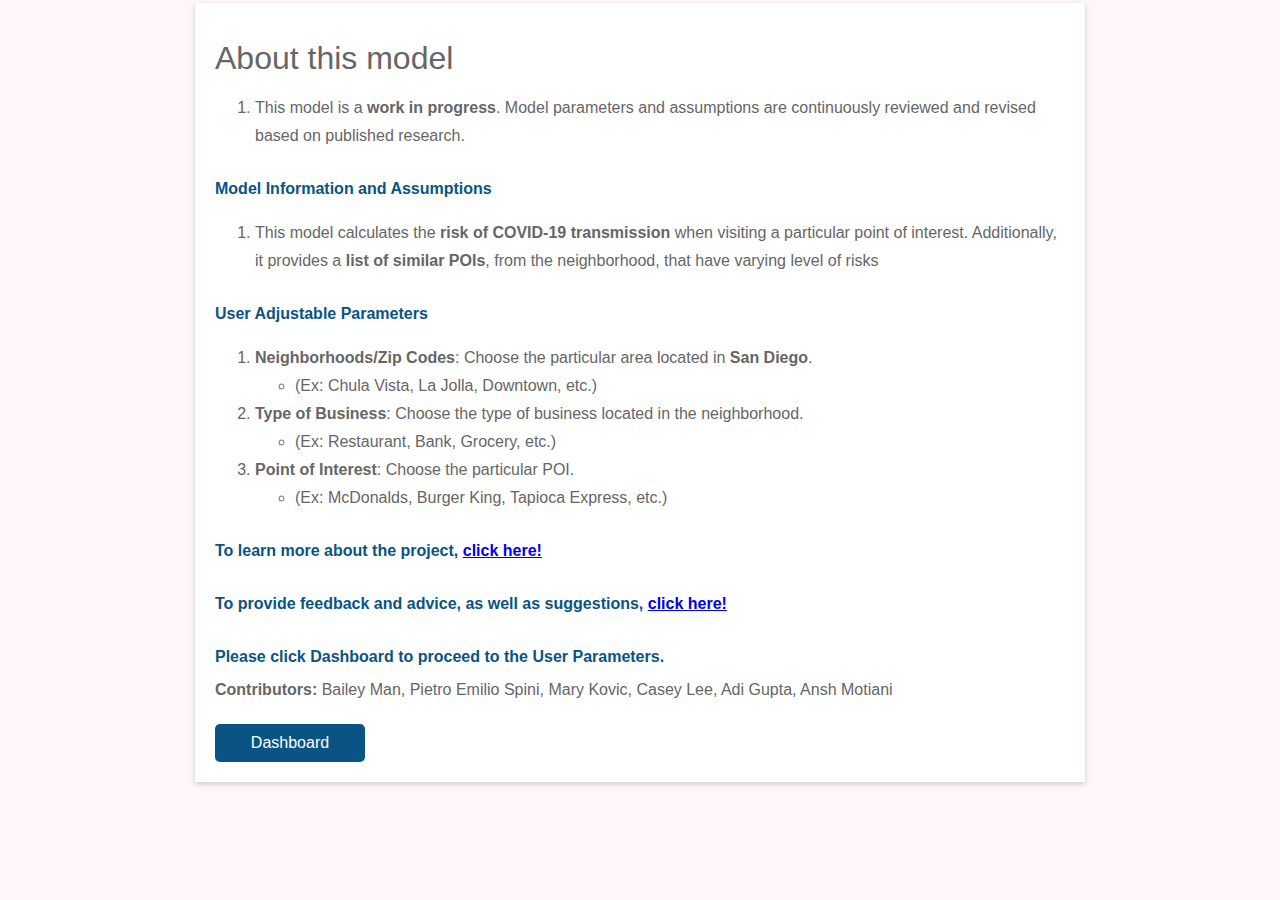
<file: index.html>
<!DOCTYPE html>
<!-- saved from url=(0046)https://covid19abmdash.web.app/html/about.html -->
<html>

<head>
    <meta http-equiv="Content-Type" content="text/html; charset=UTF-8">
    <title>About this Model</title>
    <!--Open Sans from Google fonts-->
    <link href="./disclaimerPage_files/css" rel="stylesheet" type="text/css">
    <link href="./disclaimerPage_files/css(1)" rel="stylesheet">
    <link href="./disclaimerPage_files/model.css" rel="stylesheet">
    <style>
        body {
            background-color: #fff7f7;
            background-image: url("https://www.transparenttextures.com/patterns/cartographer.png");
        }
    </style>
</head>

<body id="main" style="position: relative;">
    <span style="position: relative; z-index: 1;"></span>
    <div style="height: 70%; width: 70%; margin: 0px auto; position: relative; z-index: 1;">
        <div class="testbox">
            <form>


                <h1> About this model </h1>
                <ol>

                    <li> This model is a <b>work in progress</b>. Model parameters and assumptions are continuously
                        reviewed and revised based on published research.</li>

                </ol>
                <div>
                    <h4> <b> Model Information and Assumptions</b></h4>
                    <ol>
                        <li>This model calculates the <b>risk of COVID-19 transmission</b> when visiting a particular
                            point of interest. Additionally, it provides a <b>list of similar POIs</b>, from the
                            neighborhood, that have varying level of risks</li>

                    </ol>
                </div>

                <div>
                    <h4> <b> User Adjustable Parameters</b></h4>
                    <ol>
                        <li>
                            <b>Neighborhoods/Zip Codes</b>: Choose the particular area located in <b>San Diego</b>.
                            <ul>
                                <li>(Ex: Chula Vista, La Jolla, Downtown, etc.)</li>
                            </ul>
                        </li>
                        <li>
                            <b>Type of Business</b>: Choose the type of business located in the neighborhood.
                            <ul>
                                <li>(Ex: Restaurant, Bank, Grocery, etc.)</li>
                            </ul>
                        </li>
                        <li>
                            <b>Point of Interest</b>: Choose the particular POI.
                            <ul>
                                <li>(Ex: McDonalds, Burger King, Tapioca Express, etc.)</li>
                            </ul>
                        </li>

                    </ol>
                </div>

                <div>
                    <h4> <b> To learn more about the project, <a href="COVID_Brief.pdf" download=""> click here! </a>
                        </b></h4>
                </div>
                <div>
                    <h4> <b> To provide feedback and advice, as well as suggestions, <a
                                href="https://forms.gle/41QbjsZFu5zdubu77" download=""> click here! </a> </b></h4>
                </div>
                <div>
                    <h4> <b id="message">Please click Dashboard to proceed to the User Parameters.</b></h4>
                </div>
                <p><b>Contributors:</b> Bailey Man, Pietro Emilio Spini, Mary Kovic, Casey Lee, Adi Gupta, Ansh Motiani
                </p>


                <button type="button" onclick="window.location.href='dash.html'"
                    class="btn-outline-mdb-color btn-lg waves-effect hvr-radial-out "
                    style="margin: auto; margin-top:20px;" id="proceed">Dashboard</button>
                <script>
                    var btn = document.getElementById('proceed');
                    var message = document.getElementById('message');

                    if (sessionStorage.nxtpage == 'simulate') {
                        btn.innerHTML = "Dashboard";
                        message.innerHTML += "Please click Dashboard to proceed to the User Parameters."
                    };

                </script>
            </form>
        </div>
    </div>
    <span style="position: relative; z-index: 1;"></span>

    <script style="position: relative; z-index: 1;">

    </script><span style="position: relative; z-index: 1;">


</body>

</html>
</file>
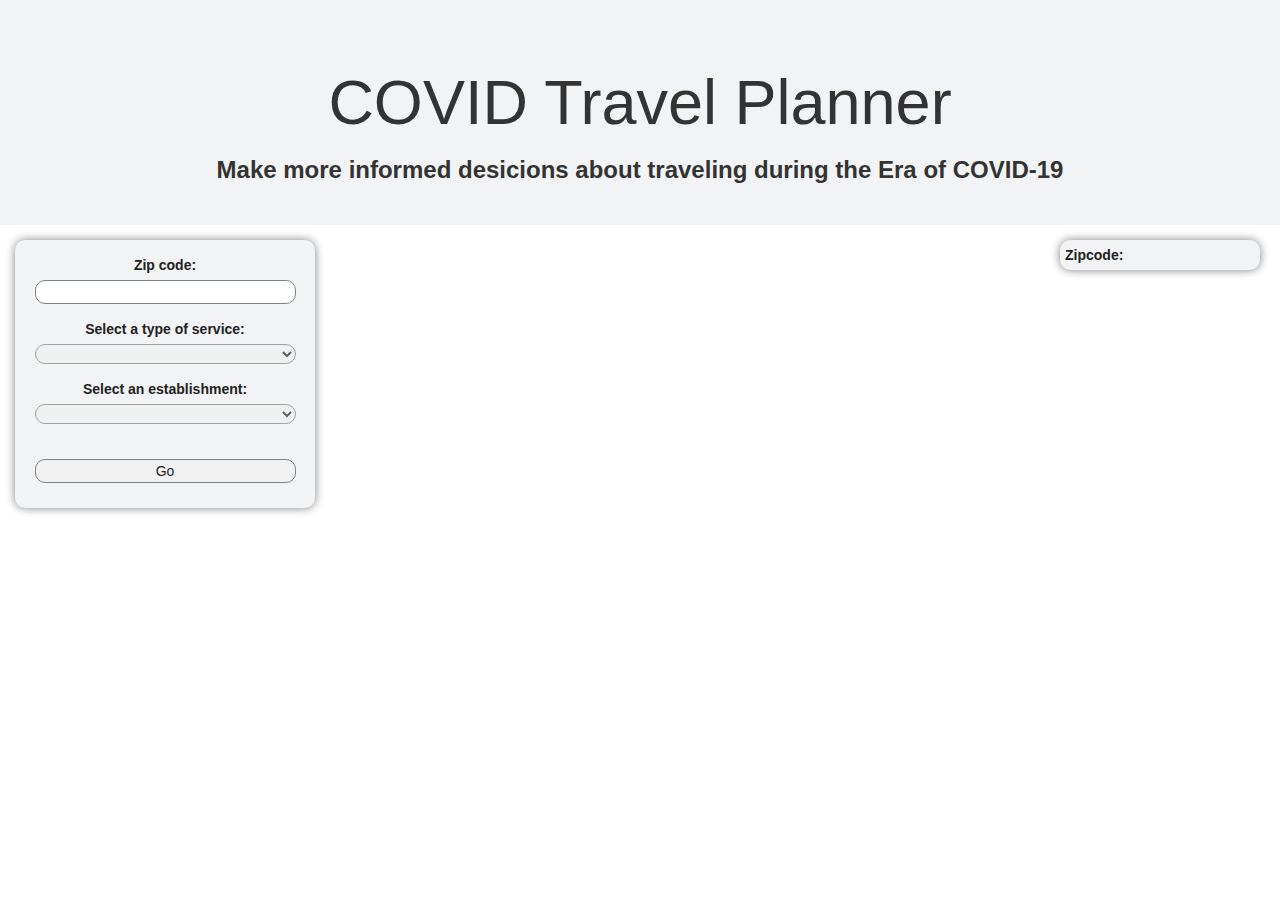
<file: dash.html>
<!DOCTYPE html>
<html>

<head>
    <meta charset="utf-8">
    <meta name="viewport" content="width=device-width, initial-scale=1.0">
    <title>COVID Data Challenge</title>
    <link rel="stylesheet" href="style.css">
    <link rel="stylesheet" href="https://maxcdn.bootstrapcdn.com/bootstrap/3.4.1/css/bootstrap.min.css">

    <!-- MapBox API-->
    <script src='https://api.mapbox.com/mapbox-gl-js/v1.12.0/mapbox-gl.js'></script>
    <link href='https://api.mapbox.com/mapbox-gl-js/v1.12.0/mapbox-gl.css' rel='stylesheet' />
</head>

<body>

    <div class="jumbotron text-center" style="margin:0; height: 25vh; background: #f2f3f4;">
        <h1>COVID Travel Planner</h1>
        <h3><b>Make more informed desicions about traveling during the Era of COVID-19</b></h3>
        <br>
    </div>

    <div id="map" style="height: 75vh"></div>
    <div class='hover-on-map' style="right: 5px; width: 200px;">

        <div><strong>Zipcode:</strong> <span id='z_code'></span></div>
        <!--<div><strong>Business Name:</strong> <span id='b_name'></span></div>
            <div><strong>Neighborhood:</strong> <span id='n_name'></span></div>
        <div><strong>% COVID Risk:</strong> <span id='t_risk'></span></div>-->
    </div>

    <form class="hover-on-map" style="text-align: center; width: 300px;">
        <!--ZIP-->
        <div class="form-group" style="padding: 10px 0 0 0;">
            <label for="source-zip">Zip code:</label>
            <input type="text" id="source-zip" class="input" name="source-zip" value="" onchange="enable_type();"
                onkeypress="enable_type()"><br>
        </div>

        <!--TYPE at Source Zip-->
        <div class="form-group">
            <label for="type-dropdown">Select a type of service:</label><br>
            <select id="type-dropdown" class="input" disabled="disabled" onchange="enable_POI(); ">
                <option></option>
            </select><br>
        </div>

        <!--POIs at Source Zip & Type-->
        <div class="form-group">
            <label for="POI-dropdown">Select an establishment:</label><br>
            <select id="POI-dropdown" class="input" disabled="disabled" onchange="enable_submit()">
                <option></option>
            </select><br>
        </div>

        <!--SUBMIT Button-->
        <br><input id="submit" type="button" class="input" value="Go" disabled="disabled"
            onclick="calculate_risk_comparison()" /><br><br>
    </form>

    <div id="POI-card-container" class="hover-on-map; width: auto;">
        <div id=" POI-card-container-overlay">
            <table id="POI-table">
            </table>
        </div>
    </div>
    <script>
        // TO MAKE THE MAP APPEAR YOU MUST
        // ADD YOUR ACCESS TOKEN FROM
        // https://account.mapbox.com
        mapboxgl.accessToken = 'pk.eyJ1IjoibGVlam9vbmd5aW4iLCJhIjoiY2tnMjJkcThtMDQxcTJyb2ZhdW5iNmNhbyJ9.aBnUh9rFi_f0tDP1LrgJIg';
        var map = new mapboxgl.Map({
            container: 'map',
            style: 'mapbox://styles/mapbox/streets-v11',
            center: [-117.161087, 32.715736],
            zoom: 9
        });
        var hoveredStateId = null;
        // Variables for the info box on the topleft of map
        var z_Display = document.getElementById('z_code');
        //var b_Display = document.getElementById('b_name');
        //var t_Display = document.getElementById('t_risk');
        var z_input = document.getElementById('source-zip');

        map.on('load', function () {
            map.addSource('zipcodes', {
                'type': 'geojson',
                'data': 'ca_california_zip_codes_geo.min.json',
                'generateId': true
                //'data': 'https://docs.mapbox.com/mapbox-gl-js/assets/us_states.geojson'
            });

            // The feature-state dependent fill-opacity expression will render the hover effect
            // when a feature's hover state is set to true.
            map.addLayer({
                'id': 'state-fills',
                'type': 'fill',
                'source': 'zipcodes',
                'layout': {},
                'paint': {
                    'fill-color': '#627BC1',
                    'fill-opacity': [
                        'case',
                        ['boolean', ['feature-state', 'hover'], false],
                        0,
                        0.5
                    ]
                }
            });

            map.addLayer({
                'id': 'state-borders',
                'type': 'line',
                'source': 'zipcodes',
                'layout': {},
                'paint': {
                    'line-color': '#627BC1',
                    'line-width': 2
                }
            });
            // When the user clicks their mouse over the state-fill layer on a zipcode, we'll update the
            // input box to reflect that zipcode
            map.on('click', 'state-fills', function (e) {
                var covidZipcode = e.features[0].properties.ZCTA5CE10;
                z_input.value = covidZipcode;
            });
            // When the user moves their mouse over the state-fill layer, we'll update the
            // feature state for the feature under the mouse.
            map.on('mousemove', 'state-fills', function (e) {
                // Set variables equal to the current feature's magnitude, location, and time
                //TODO: change the variables to link the info we got
                var covidZipcode = e.features[0].properties.ZCTA5CE10;
                //var covidBusiness = e.features[0].properties.place;
                //var covidRisk = new Date(e.features[0].properties.time);
                if (e.features.length > 0) {
                    // Display the zipcode, business name, % of risk in the sidebar
                    z_Display.textContent = covidZipcode;
                    //b_Display.textContent = covidBusiness;
                    //t_Display.textContent = covidRisk; 
                    //for testing purpose only:
                    //z_Display.textContent = "BOOPITY BOOP";
                    if (hoveredStateId) {
                        map.setFeatureState(
                            { source: 'zipcodes', id: hoveredStateId },
                            { hover: false }
                        );
                    }
                    hoveredStateId = e.features[0].id;
                    //window.alert()
                    map.setFeatureState(
                        { source: 'zipcodes', id: hoveredStateId },
                        { hover: true }
                    );
                }
            });

            // When the mouse leaves the state-fill layer, update the feature state of the
            // previously hovered feature.
            map.on('mouseleave', 'state-fills', function () {
                if (hoveredStateId) {
                    map.setFeatureState(
                        { source: 'zipcodes', id: hoveredStateId },
                        { hover: false }
                    );
                }
                hoveredStateId = null;
                // Remove the information from the previously hovered feature from the sidebar
                z_Display.textContent = '';
                //b_Display.textContent = '';
                //t_Display.textContent = '';
            });
        });
    </script>
    <!--
    <script>
        mapboxgl.accessToken = 'pk.eyJ1IjoibGVlam9vbmd5aW4iLCJhIjoiY2tnMjJkcThtMDQxcTJyb2ZhdW5iNmNhbyJ9.aBnUh9rFi_f0tDP1LrgJIg';
        var map = new mapboxgl.Map({
            container: 'map',
            style: 'mapbox://styles/mapbox/streets-v11',
            center: [-117.161087, 32.715736],
            zoom: 9
        });
        var hoveredStateId = null;
        // Variables for the info box on the topleft of map
        var z_Display = document.getElementById('z_code');
        var n_Display = document.getElementById('n_name');
        //var b_Display = document.getElementById('b_name');
        //var t_Display = document.getElementById('t_risk');
        var z_input = document.getElementById('source-zip');

        map.on('load', function () {
            map.addSource('zipcodes', {
                'type': 'geojson',
                'data': 'ca_california_zip_codes_geo.min.json',
                'generateId': true
                //'data': 'https://docs.mapbox.com/mapbox-gl-js/assets/us_states.geojson'
            });

            // The feature-state dependent fill-opacity expression will render the hover effect
            // when a feature's hover state is set to true.
            map.addLayer({
                'id': 'state-fills',
                'type': 'fill',
                'source': 'zipcodes',
                'layout': {},
                'paint': {
                    'fill-color': '#627BC1',
                    'fill-opacity': [
                        'case',
                        ['boolean', ['feature-state', 'hover'], false],
                        0,
                        0.5
                    ]
                }
            });

            map.addLayer({
                'id': 'state-borders',
                'type': 'line',
                'source': 'zipcodes',
                'layout': {},
                'paint': {
                    'line-color': '#627BC1',
                    'line-width': 2
                }
            });
            // When the user clicks their mouse over the state-fill layer on a zipcode, we'll update the
            // input box to reflect that zipcode
            map.on('click', 'state-fills', function (e) {
                var covidZipcode = e.features[0].properties.ZCTA5CE10;
                z_input.value = covidZipcode;
                enable_type();
            });
            // When the user moves their mouse over the state-fill layer, we'll update the
            // feature state for the feature under the mouse.
            map.on('mousemove', 'state-fills', function (e) {
                // Set variables equal to the current feature's magnitude, location, and time
                //TODO: change the variables to link the info we got
                var covidZipcode = e.features[0].properties.ZCTA5CE10;
                var covidNeighborhood;
                //var covidBusiness = e.features[0].properties.place;
                //var covidRisk = new Date(e.features[0].properties.time);
                if (e.features.length > 0) {
                    // Display the zipcode, business name, % of risk in the sidebar
                    z_Display.textContent = covidZipcode;
                    n_Display.textContent = parseZipNeighborhoods(getNeighborhood);
                    //console.log(parseZipNeighborhoods(getNeighborhood));


                    //b_Display.textContent = covidBusiness;
                    //t_Display.textContent = covidRisk; 
                    if (hoveredStateId) {
                        map.setFeatureState(
                            { source: 'zipcodes', id: hoveredStateId },
                            { hover: false }
                        );
                    }
                    hoveredStateId = e.features[0].id;
                    //window.alert()
                    map.setFeatureState(
                        { source: 'zipcodes', id: hoveredStateId },
                        { hover: true }
                    );
                }
            });

            // When the mouse leaves the state-fill layer, update the feature state of the
            // previously hovered feature.
            map.on('mouseleave', 'state-fills', function () {
                if (hoveredStateId) {
                    map.setFeatureState(
                        { source: 'zipcodes', id: hoveredStateId },
                        { hover: false }
                    );
                }
                hoveredStateId = null;
                // Remove the information from the previously hovered feature from the sidebar
                z_Display.textContent = '';
                //b_Display.textContent = '';
                //t_Display.textContent = '';
            });
        });

        function getNeighborhood(data) {
            var zipcode_hover = document.getElementById('z_code').textContent;
            var csv_zip, csv_neighborhood;
            for (var i = 0; i < data.length; i++) {
                row = Object.values(data[i]);
                csv_zip = row[0];
                if (csv_zip == zipcode_hover) {
                    return csv_neighborhood = row[1];
                }
            }
            return "";
        }
    </script>
-->

    <!------------------------------------------------------------------------------------------------------------------------>
    <script src="papaparse.min.js"></script>
    <script src="https://code.jquery.com/jquery-3.5.1.min.js"
        integrity="sha256-9/aliU8dGd2tb6OSsuzixeV4y/faTqgFtohetphbbj0=" crossorigin="anonymous"></script>


    <script>
        /**************************Variables**************************/
        var POI_arr = new Array();

        // Relevant columns in the csv data file
        var col_POI = 0,
            col_zip = 1,
            col_type = 5,
            col_address = 6,
            col_lat = 7,
            col_lng = 8,
            col_risk = 10;

        /**********************OnCLICK Events*************************/
        function enable_type() {
            var el = document.getElementById("invalid_zip_msg");
            if (!parseData(is_zip_valid)) {
                innerHTML = "";
                //clear type and POI dropdowns
                clear_dropdown("type-dropdown");
                clear_dropdown("POI-dropdown");

                //enable type dropdown and disable POI dropdown
                document.getElementById("type-dropdown").disabled = false;
                document.getElementById("POI-dropdown").disabled = true;
                document.getElementById("submit").disabled = true;
                clearBox("POI-table");

                //fill the type dropdown with the available types
                parseData(getTypes);
            } else {
                el.innerHTML = "Please choose another zip";
            }
        }

        function is_zip_valid(data) {
            return true;
        }

        function enable_POI() {
            // clear POI dropdown
            clear_dropdown("POI-dropdown");

            //enable POI dropdown and submit button
            document.getElementById("POI-dropdown").disabled = false;
            document.getElementById("submit").disabled = true;
            parseData(getPOIs);

        }

        function enable_submit() {
            document.getElementById("submit").disabled = false;
        }

        function calculate_risk_comparison() {
            //use POIarray to create new elements
            POI_arr.sort((a, b) => (a.risk > b.risk) ? 1 : ((b.risk > a.risk) ? -1 : 0));
            var usr_POI = document.getElementById("POI-dropdown").value;
            var numElements = POI_arr.length;
            var count_below = 0,
                count_above = 0,
                count_low = 0,
                count_mod = 0,
                count_high = 0,
                count_total = 0;

            clearBox("POI-table");
            var POI_out = document.getElementById("POI-table");

            create_header(POI_out);

            for (var i = 0; i < POI_arr.length; i++) {
                var POI_name = POI_arr[i].name;
                var POI_risk = POI_arr[i].risk;
                var POI_address = POI_arr[i].address;


                var table_row = document.createElement("tr");
                var table_data_POI = document.createElement("td");
                var table_data_risk = document.createElement("td");
                var POI_card = document.createElement("div");
                POI_card.setAttribute("class", "POI-card");

                table_data_risk.textContent = POI_risk;

                if (POI_name == usr_POI) {
                    POI_card.style.background = "#FFDA00";
                    POI_card.style.color = "black";
                } else {
                    POI_card.style.background = "rgb(20, 8, 104)";
                    POI_card.style.color = "white";
                }

                POI_card.textContent = POI_name;

                table_data_POI.append(POI_card);
                table_data_risk.textContent = get_POI_risk_level(POI_risk);
                table_data_POI.style = "padding-left: 25px;";
                table_data_risk.style = "text-align: right;";

                table_row.append(table_data_risk);
                table_row.append(table_data_POI);

                POI_out.append(table_row);

                if (get_POI_risk_level(POI_risk) == "LOW")
                    count_low++;
                else if (get_POI_risk_level(POI_risk) == "MODERATE")
                    count_mod++;
                else
                    count_high++;

                if (POI_name == document.getElementById("POI-dropdown").value) {
                    count_above = POI_arr.length - i;
                    count_below = i;
                }
            }
            count_total = count_above + count_below;

            set_gradient(count_low, count_mod, count_high, count_total);
            //out_results(count_above, count_below, usr_POI);
            document.getElementById("POI-card-container").setAttribute("class", "hover-on-map");
            document.getElementById("POI-card-container").style = "bottom: 5px; max-height: 35%; overflow-y: auto; width=auto;"
        }

        function create_header(POI_out) {
            //Create and style table header
            var table_header = document.createElement("tr");
            table_header.style = "width: 100%";

            //create and style table head for POI
            var table_head_POI = document.createElement("th");
            table_head_POI.textContent = "Establishment Name";
            table_head_POI.style = "padding-left: 20px;";

            //create and style table head for risk
            var table_head_risk = document.createElement("th");
            table_head_risk.textContent = "Risk Level";
            table_head_risk.style = "text-align :right;";

            //append table head POI and table head risk to tableheader
            table_header.append(table_head_risk);
            table_header.append(table_head_POI);
            POI_out.append(table_header);
        }

        function out_results(count_above, count_below, usr_POI) {
            document.getElementById("out_1").innerHTML = ("There is a " + get_POI_risk_level(get_POI_risk(usr_POI, POI_arr)) +
                " probability that atleast one person infected with COVID will travel to the same point of interest as you.");
            var out_2_pvs = "";
            var is_are;
            var s_no_s;

            if (count_above == 1) {
                is_are = "is";
                s_no_s = "";
            } else {
                is_are = "are";
                s_no_s = "s ";
            }
            if (count_below == 1) {
                is_are = "is";
                s_no_s = "";
            } else {
                is_are = "are";
                s_no_s = "s";
            }

            document.getElementById("out_2").innerHTML = ("There " + is_are + " " + count_below +
                " similar establishment" + s_no_s + " LESS risky than the one you've chosen, and " + (count_above - 1) +
                " similar establishment" + s_no_s + " that " + is_are + " MORE risky.");



            document.getElementById("out-container").style = "bottom: 40%";
            clearBox("out_1");
            clearBox("out_2");

        }

        function set_gradient(count_low, count_mod, count_high, count_total) {
            var color_low = "#7CB9E8",
                color_mod = "#958ee0",
                color_high = "#fd5c63";
            var gradient_percent_low = (count_low / count_total) * 100;
            var gradient_percent_high = (count_high / count_total) * 100;
            var style_grad;
            var style_grad_end;

            if ((count_low + count_mod) == 0 ||
                (count_low + count_high) == 0 ||
                (count_mod + count_high) == 0) {
                style_grad = "background: ";
                style_grad_end = "";
            } else {

                style_grad = "background: linear-gradient(to bottom, ";
                style_grad_end = ")";
            }

            if (count_low > 0) {
                style_grad += color_low + " " + gradient_percent_low + "% ";
                if (count_mod > 0 || count_high > 0)
                    style_grad += ", "
            } else {
                style_grad += "";
            }

            if (count_mod > 0) {
                style_grad += color_mod;
                if (count_high > 0)
                    style_grad += ", "
            } else {
                style_grad += "";
            }

            if (count_high > 0) {
                if (count_low || count_mod)
                    style_grad += color_high + ") " + gradient_percent_high + "%";
                else
                    style_grad += color_high;
            } else {
                style_grad += style_grad_end;
            }
            document.getElementById("POI-card-container").style = style_grad;
        }

        function toggle_risk(risk, td) {
            if (risk < 0.01)
                td.textContent = "RF : <0.01"
            else
                td.textContent = "RF : " + round(risk, 4);

        }

        function round(value, decimals) {
            return Number(Math.round(value + 'e' + decimals) + 'e-' + decimals);
        }

        /*
         *   Return the appropriate risk level based on the risk of a POI
         */
        function get_POI_risk_level(risk) {
            if (risk < 0.33)
                return "LOW";
            else if (risk < 0.66)
                return "MODERATE";
            else
                return "HIGH";
        }

        /*
         * Get the POI risk from an object in an array
         */
        function get_POI_risk(POI, arr) {
            for (var i = 0; i < arr.length; i++) {
                if (POI == arr[i].name) {
                    return arr[i].risk;
                }
            }
        }

        /*
         * Clear an element's inner html
         */
        function clearBox(elementID) {
            document.getElementById(elementID).innerHTML = "";
        }


        /*
         * Append an item from an array as a drop-down element 
         * given by the dropdown's element ID
         */
        function append_dropdown(elementID, optionsArr) {
            var select = document.getElementById(elementID)
            for (var i = 0; i < optionsArr.length; i++) {
                var opt = (optionsArr[i]);
                var el = document.createElement("option");
                el.textContent = opt;
                el.value = opt;
                select.appendChild(el);
            }
        }

        /*
         * Append an object's name from an array as a drop-down 
         * element given by the dropdown's element ID
         */
        function append_dropdown_object(elementID, optionsArr) {
            var select = document.getElementById(elementID)
            for (var i = 0; i < optionsArr.length; i++) {
                var opt = (optionsArr[i].name);
                var el = document.createElement("option");
                el.textContent = opt;
                el.value = opt;
                select.appendChild(el);
            }
        }

        /*
         * Clear a dropdown given by its element ID
         */
        function clear_dropdown(elementID) {
            var select = document.getElementById(elementID)
            var el = document.createElement("option");
            el.textContent = "";
            el.value = "";

            select.options.length = 0;
            select.appendChild(el);
        }

        /*
         * Check if an item is unique in a specified non-object populated array
         */
        function isUnique(item, arr) {
            for (var i = 0; i < arr.length; i++) {
                if (item == (arr[i])) {
                    return false;
                }
            }
            return true;
        }

        /*
         * Checks if an object is unique in a specified array
         */
        function is_unique_object(object, arr) {
            for (var i = 0; i < arr.length; i++) {
                if (object == (arr[i].name))
                    return false;
            }
            return true;
        }

        /*
         * 
         */
        function append_address_to_object(name, address, arr) {
            for (var i = 0; i < arr.length; i++) {
                var object = arr[i];
                if (object.name == name)
                    (object.address_arr).push(address);
            }
        }

        /*
         * Generate types inside an array based on chosen zipcode
         * NOTE** Probably will take this out when types become more generalized
         */
        function getTypes(data) {
            var usr_zip = document.getElementById('source-zip').value;
            var csv_zip, csv_type;
            var row = [];
            var type_arr = new Array();
            var count = 0;
            for (var i = 0; i < data.length; i++) {

                row = Object.values(data[i]); //get the ith row
                csv_type = row[col_type]; // the type of a POI
                csv_zip = row[col_zip]; // the zip where a POI is located

                if (is_unique_object(csv_type, type_arr) && csv_zip == usr_zip) { // if the value is unique, add it to the array
                    var type_object = {
                        name: csv_type, // Create a type object that holds the name of the type and
                        type_count: 1 // how many times that type displays in the data
                    };
                    type_arr.push(type_object);
                }
            }
            type_arr.sort((a, b) => (a.name > b.name) ? 1 : ((b.name > a.name) ? -1 : 0));
            append_dropdown_object("type-dropdown", type_arr);
        }

        /*
         * Generate POIs inside an array based on chosen zipcode and type
         */
        function getPOIs(data) {
            var usr_zip = document.getElementById('source-zip').value; // user input zip
            var usr_type = document.getElementById('type-dropdown').value; // user input type
            var csv_zip, csv_type, csv_POI, csv_risk, csv_address; //values extracted from csv
            var row = []; //csv row
            var unique = true;

            POI_arr = [];
            for (var i = 0; i < data.length; i++) {
                row = Object.values(data[i]); //get the ith row
                csv_zip = row[col_zip];
                csv_type = row[col_type];
                csv_POI = row[col_POI];
                csv_risk = row[col_risk];
                csv_address = row[col_address];
                if ((csv_zip == usr_zip) && (csv_type == usr_type))
                    if (is_unique_object(csv_POI, POI_arr)) {
                        // if the object is unique, create a new object, push to array
                        var POI_object = {
                            name: csv_POI,
                            risk: csv_risk,
                            address_arr: [csv_address],
                        };
                        POI_arr.push(POI_object);
                    } else {
                        append_address_to_object(csv_POI, csv_address, POI_arr);
                    }
            }
            POI_arr.sort((a, b) => (a.name > b.name) ? 1 : ((b.name > a.name) ? -1 : 0));
            append_dropdown_object("POI-dropdown", POI_arr);
        }

        /*
         * Callback for parsing csv
         */
        function parseData(callback) {
            Papa.parse("https://marykovic.github.io/COVID-Challenge/data.csv", {
                download: true,
                header: true,
                complete: function (results) {
                    callback(results.data);
                }
            });
        }

        function parseZipNeighborhoods(callback) {
            Papa.parse("https://marykovic.github.io/COVID-Challenge/ZIP_WITH_NEIGHBORHOODS.csv", {
                download: true,
                header: true,
                complete: function (results) {
                    callback(results.data);
                }
            });
        }
    </script>
</body>

</html>
</file>
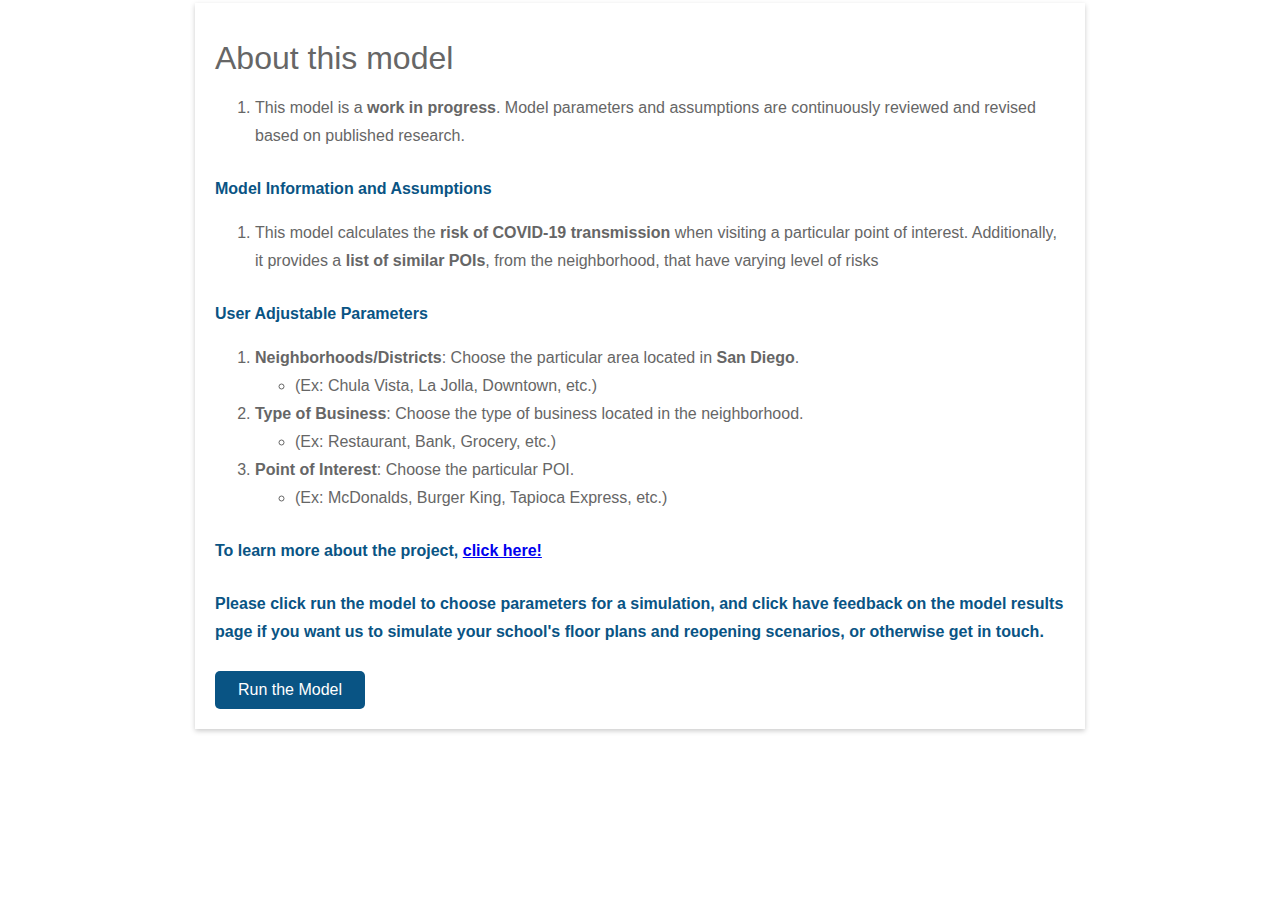
<file: disclaimerPage.html>
<!DOCTYPE html>
<!-- saved from url=(0046)https://covid19abmdash.web.app/html/about.html -->
<html><head><meta http-equiv="Content-Type" content="text/html; charset=UTF-8">
        <title>About this Model</title>
        <!--Open Sans from Google fonts-->
        <link href="./disclaimerPage_files/css" rel="stylesheet" type="text/css">
        <link href="./disclaimerPage_files/css(1)" rel="stylesheet">
        <link href="./disclaimerPage_files/model.css" rel="stylesheet">
        
    </head>
    <body id="main" style="position: relative;">
        <span style="position: relative; z-index: 1;"></span>
        <div style="height: 70%; width: 70%; margin: 0px auto; position: relative; z-index: 1;">
            <div class="testbox">
                <form>

               
                <h1> About this model </h1>
                <ol>
                     
                    <li> This model is a <b>work in progress</b>. Model parameters and assumptions are continuously reviewed and revised based on published research.</li>
                    
                </ol>
                <div>
                    <h4> <b> Model Information and Assumptions</b></h4>
                    <ol>
                    <li>This model calculates the <b>risk of COVID-19 transmission</b> when visiting a particular point of interest. Additionally, it provides a <b>list of similar POIs</b>, from the neighborhood, that have varying level of risks</li>
                    
                </ol>
                </div>

                <div>
                    <h4> <b> User Adjustable Parameters</b></h4>
                    <ol>
                        <li>
                            <b>Neighborhoods/Districts</b>: Choose the particular area located in <b>San Diego</b>. 
                            <ul><li>(Ex: Chula Vista, La Jolla, Downtown, etc.)</li></ul>
                        </li>
                        <li>
                            <b>Type of Business</b>: Choose the type of business located in the neighborhood. 
                            <ul><li>(Ex: Restaurant, Bank, Grocery, etc.)</li></ul>
                        </li>
                        <li>
                            <b>Point of Interest</b>: Choose the particular POI. 
                            <ul><li>(Ex: McDonalds, Burger King, Tapioca Express, etc.)</li></ul>
                        </li>

                    </ol>
                </div>

                <div> <h4> <b> To learn more about the project, <a href="COVID_Brief.pdf" download=""> click here! </a> </b></h4> </div>
                <div> <h4> <b id="message"> Please click run the model to choose parameters for a simulation, and click have feedback on the model results page if you want us to simulate your school's floor plans and reopening scenarios, or otherwise get in touch. </b></h4> </div>
                
                <button type="button" onclick="window.location.href='dash.html'" class="btn-outline-mdb-color btn-lg waves-effect hvr-radial-out " style="margin: auto; margin-top:20px;" id="proceed">Run the Model</button>
                <script>
                    var btn = document.getElementById('proceed');
                    var message = document.getElementById('message');

                    if (sessionStorage.nxtpage == 'simulate') {
                        btn.innerHTML = "Run the Model"; 
                        message.innerHTML += "Run the model to choose parameters for a simulation, and click have feedback on the model results page if you want us to simulate your school's floor plans and reopening scenarios, or otherwise get in touch. "
                    };
                    
                </script>
                </form>
            </div>
        </div>
        <span style="position: relative; z-index: 1;"></span>

        <script style="position: relative; z-index: 1;">
            
        </script><span style="position: relative; z-index: 1;">
    
    
</body>
</html>
</file>
<file: disclaimerPage_files/model.css>
html, body {
    min-height: 100%;
    }
    body, div, form, input, p { 
    padding: 0;
    margin: 0;
    outline: none;
    font-family: Roboto, Arial, sans-serif;
    font-size: 16px;
    color: #666;
    line-height: 28px;
    }
    h1, h4 {
    font-weight: 400;
    }
    h4 {
    margin: 25px 0 5px;
    color: #095484;
    }
    .testbox {
    display: flex;
    justify-content: center;
    align-items: center;
    height: inherit;
    padding: 3px;
    }
    form {
    width: 100%;
    padding: 20px;
    background: #fff;
    box-shadow: 0 2px 5px #ccc; 
    }
    input {
    width: auto;
    margin-right: 15px;
    vertical-align: middle;
    }
    .question-answer label {
    display: block;
    }
    .btn-block {
    margin-top: 20px;
    text-align: center;
    }
    button {
    width: 150px;
    padding: 10px;
    border: none;
    -webkit-border-radius: 5px; 
    -moz-border-radius: 5px; 
    border-radius: 5px; 
    background-color: #095484;
    font-size: 16px;
    color: #fff;
    cursor: pointer;
    }
    button:hover {
    background-color: #0666a3;
    }

    .backgroundVideo {
    position: fixed;
    right: 0;
    bottom: 0;
    min-width: 100%;
    min-height: 100%;
    filter: opacity(50%);
    filter: blur(5px);}

    #loader {
      position: absolute;
      left: 50%;
      top: 50%;
      z-index: 1;
      width: 150px;
      height: 150px;
      margin: -75px 0 0 -75px;
      border: 16px solid #f3f3f3;
      border-radius: 50%;
      border-top: 16px solid #095484;
      width: 120px;
      height: 120px;
      -webkit-animation: spin 2s linear infinite;
      animation: spin 2s linear infinite;
      }

      @-webkit-keyframes spin {
      0% { -webkit-transform: rotate(0deg); }
      100% { -webkit-transform: rotate(360deg); }
      }

      @keyframes spin {
      0% { transform: rotate(0deg); }
      100% { transform: rotate(360deg); }
      }
</file>
<file: style.css>
html {
    scroll-behavior: smooth;
    min-width: 550px;
    min-height: 464px;
}

body {
    /*font-family: 'Trebuchet MS', 'Lucida Sans Unicode', 'Lucida Grande', 'Lucida Sans', Arial, sans-serif;
                */
    font: normal 100% Helvetica, Arial, sans-serif;
    overflow-x: hidden;
    overflow-y: scroll;
    margin: 0;
    height: 100vh;
}

h1 {
    text-align: center;
}

h2 {
    margin: 0;
}

#map {
    position: absolute;
    display: inline-block;
    height: 100%;
    width: 100%;
}

.input {
    width: 90%;
    border: 1px solid grey;
    border-radius: 10px;
}

#gradient-meter {
    background: linear-gradient(to top, rgba(255, 0, 0, 1) 0%, rgba(255, 255, 255, 1) 50%, rgba(0, 255, 32, 1) 100%);
}

.POI-card {
    border-radius: 2px 10px 2px 10px;
    /*color: white;
    background: rgb(20, 8, 104);
    */
    /*box-shadow: 5px 5px 5px grey;*/
    padding: 6px;
    display: inline-block;
    margin: 5px 0 5px 0;
}

.hover-on-map {
    position: absolute;
    font-family: sans-serif;
    margin-top: 5px;
    margin-left: 5px;
    padding: 5px;
    border: 0px solid black;
    font-size: 14px;
    color: #222;
    background-color: #f2f3f4;
    border-radius: 10px;
    box-shadow: 0 0 10px gray;
    width: auto;
    margin: 15px;
    
  }

#POI-card-container {
    background: linear-gradient(to bottom, #7CB9E8, #fd5c63);
    border-radius: 10px;
}

#POI-card-container-overlay {
    background: linear-gradient(to left, white 65%, rgba(0, 0, 0, 0));
    padding: 0 30px 0 30px;
}

#POI-table {
    width: 100%;
}


::-webkit-scrollbar {
    width: 10px;
  }

  /* Track */
::-webkit-scrollbar-track {
    background: #f1f1f1; 
  }
   
  /* Handle */
  ::-webkit-scrollbar-thumb {
    background: #888; 
  }
  
  /* Handle on hover */
  ::-webkit-scrollbar-thumb:hover {
    background: #555; 
  }
</file>
